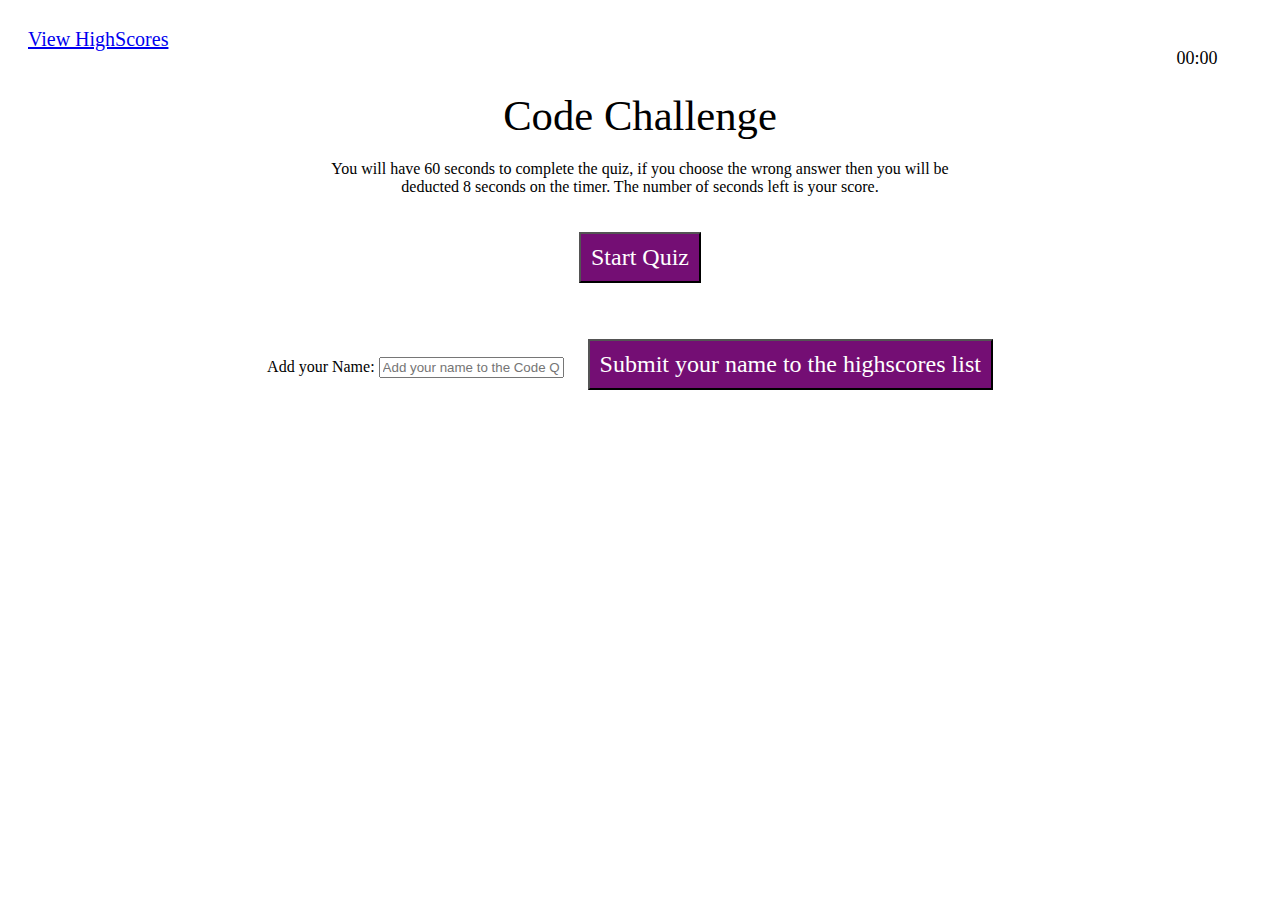
<file: index.html>
<!DOCTYPE html>
<html lang="en">
<head>
  <meta charset="UTF -8" />
  <meta name="Viewport" content="width-device-width, initial-scale=1.0" />
  <title>Coding Quiz</title>
  <link rel="stylesheet" href="style.css"/>
</head>
<body>
   <header>
     <div class="row">
       <nav class="navbar navbar-expand-lg navbar-light bg-light">
         <a class="navbar-brand" id="navbar" href="highscores.html">View HighScores</a>
         <div id="countdown" class="timer">00:00</div>
       </nav>
     </div>
   </header>
   <!--// Container-->
   <div class="container">
     <div id="endgame-content">
       <div class="jumbotron jumbotron-fluid">
         <div class="container">
           <h1 class="display-4">Code Challenge</h1>
           <p class="lead" id="rules">You will have 60 seconds to complete the quiz, if you choose the wrong answer then you will be <br>deducted 8 seconds on the timer. The number of seconds left is your score.</p>
         </div>
       </div>
     <!-- start button-->
     <div class="row" id="Start">
      <button type="button" class="btn btn-primary" id="start-button">Start Quiz</button>
     </div>
      <!--questions-->
     <div class="questions">
       <div class="row">
         <div id="question-number"></div>
       </div>
       <div class="row" id="answerSection"></div>
       <p id="correct-message"></p>
     </div>
  </div>
     <div class="row invisible" id="form-row">
       <form id="highscore-form" method="POST">
         <label for="highscore-text">Add your Name: </label>
         <input type="text" placeholder="Add your name to the Code Quiz Highscore Page" name="highscore-text" id="highscore-text" />
         <button>Submit your name to the highscores list</button>
       </form>
     </div>
   </div>
     
    <script src="./script.js"></script>
</body>
</html>
</file>
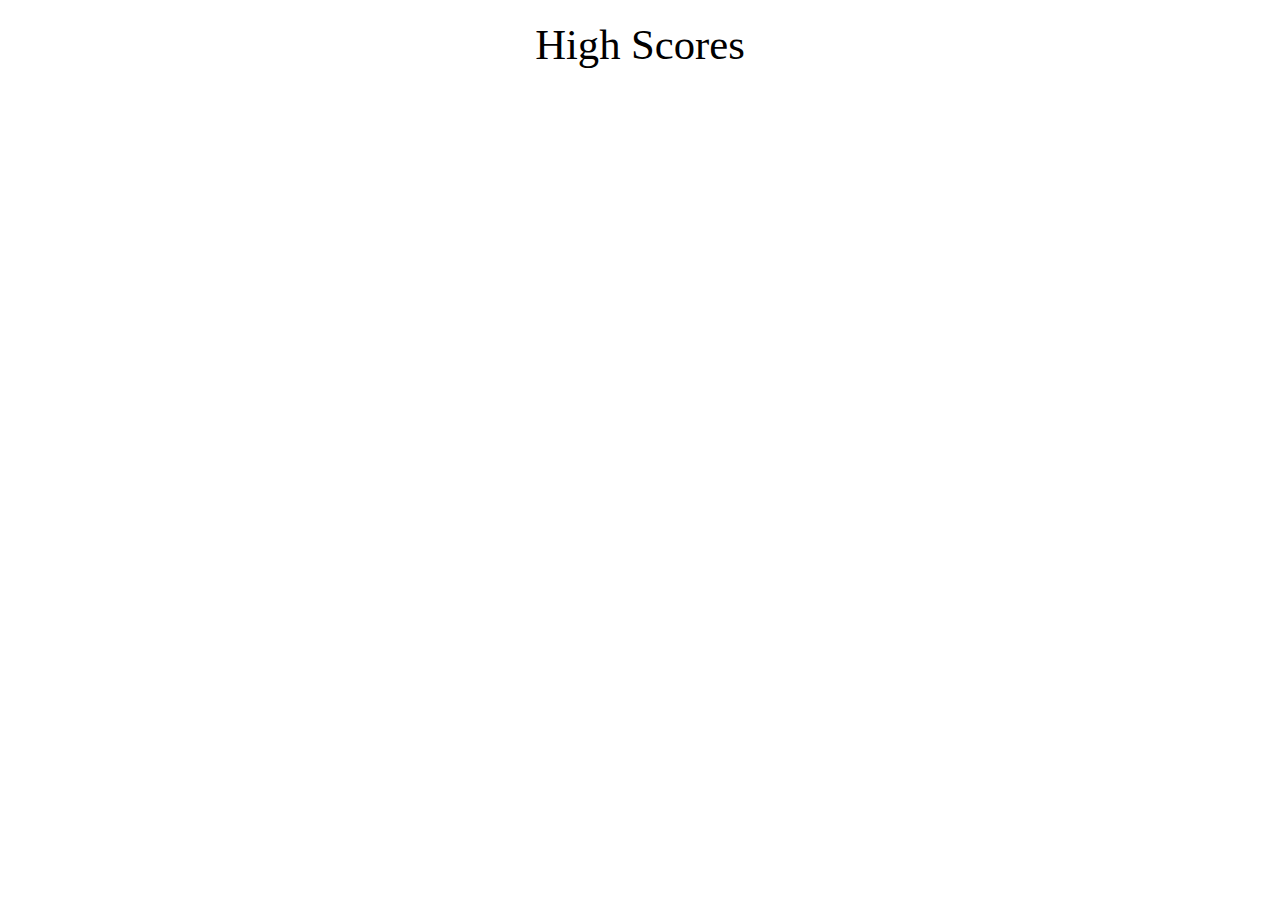
<file: highscores.html>
<!DOCTYPE html>
<html lang="en">
<head>
   <meta charset="UTF-8">
   <meta name="viewport" content="width-device-width initial-scale=1.0">
   <meta http-equiv="X-UA-Compatible" content="ie-edge">
   <title>High Scores</title>
   <link rel="stylesheet" href="style.css">

</head>
<body>
    <div class="container">
        <div id="highscores" class="flex-center flex-column">
            <h1 id="finalScore">High Scores</h1>
            <ul id="highScoreList"></ul>
        </div>
    </div>
    <script> src= "./script.js" </script>
</body>
</html>
</file>
<file: style.css>
.container {
    text-align: center;
}

body {
    background-color:white;
}

a {
    font-family: Georgia, 'Times New Roman', Times, serif;
    font-size: 20px;
}

h1 {
    font-family: Georgia, 'Times New Roman', Times, serif;
    font-weight: lighter;
    text-align: center;
    margin: 20px;
    font-size: 32pt;
    color: black;
}

p {
    font-family: Georgia, 'Times New Roman', Times, serif;
    text-align: center;
}

#start-button {
    font-family: Georgia, 'Times New Roman', Times, serif;
    text-align: center;
    color: white;
    background-color: rgb(116, 14, 116);
}

ul {
    font-family: Georgia, 'Times New Roman', Times, serif;
    text-align: center;
}

button {
    font-family: Georgia, 'Times New Roman', Times, serif;
    background-color: rgb(116, 14, 116);
    color: white;
    font-size: 18pt;
    padding: 10px;
    margin: 20px;
}

.navbar {
    padding: 20px;
}

#countdown {
    padding: 20px;
    background-color: white;
    color: black;
    font-size: large;
    width: 70px;
    float: right;
    text-align: center;
}

.jumbotron {
    margin-top: 20px;
}

.lead {
    font-size: 12pt;
}

#question-number {
    font-family: Georgia, 'Times New Roman', Times, serif;
}
</file>
